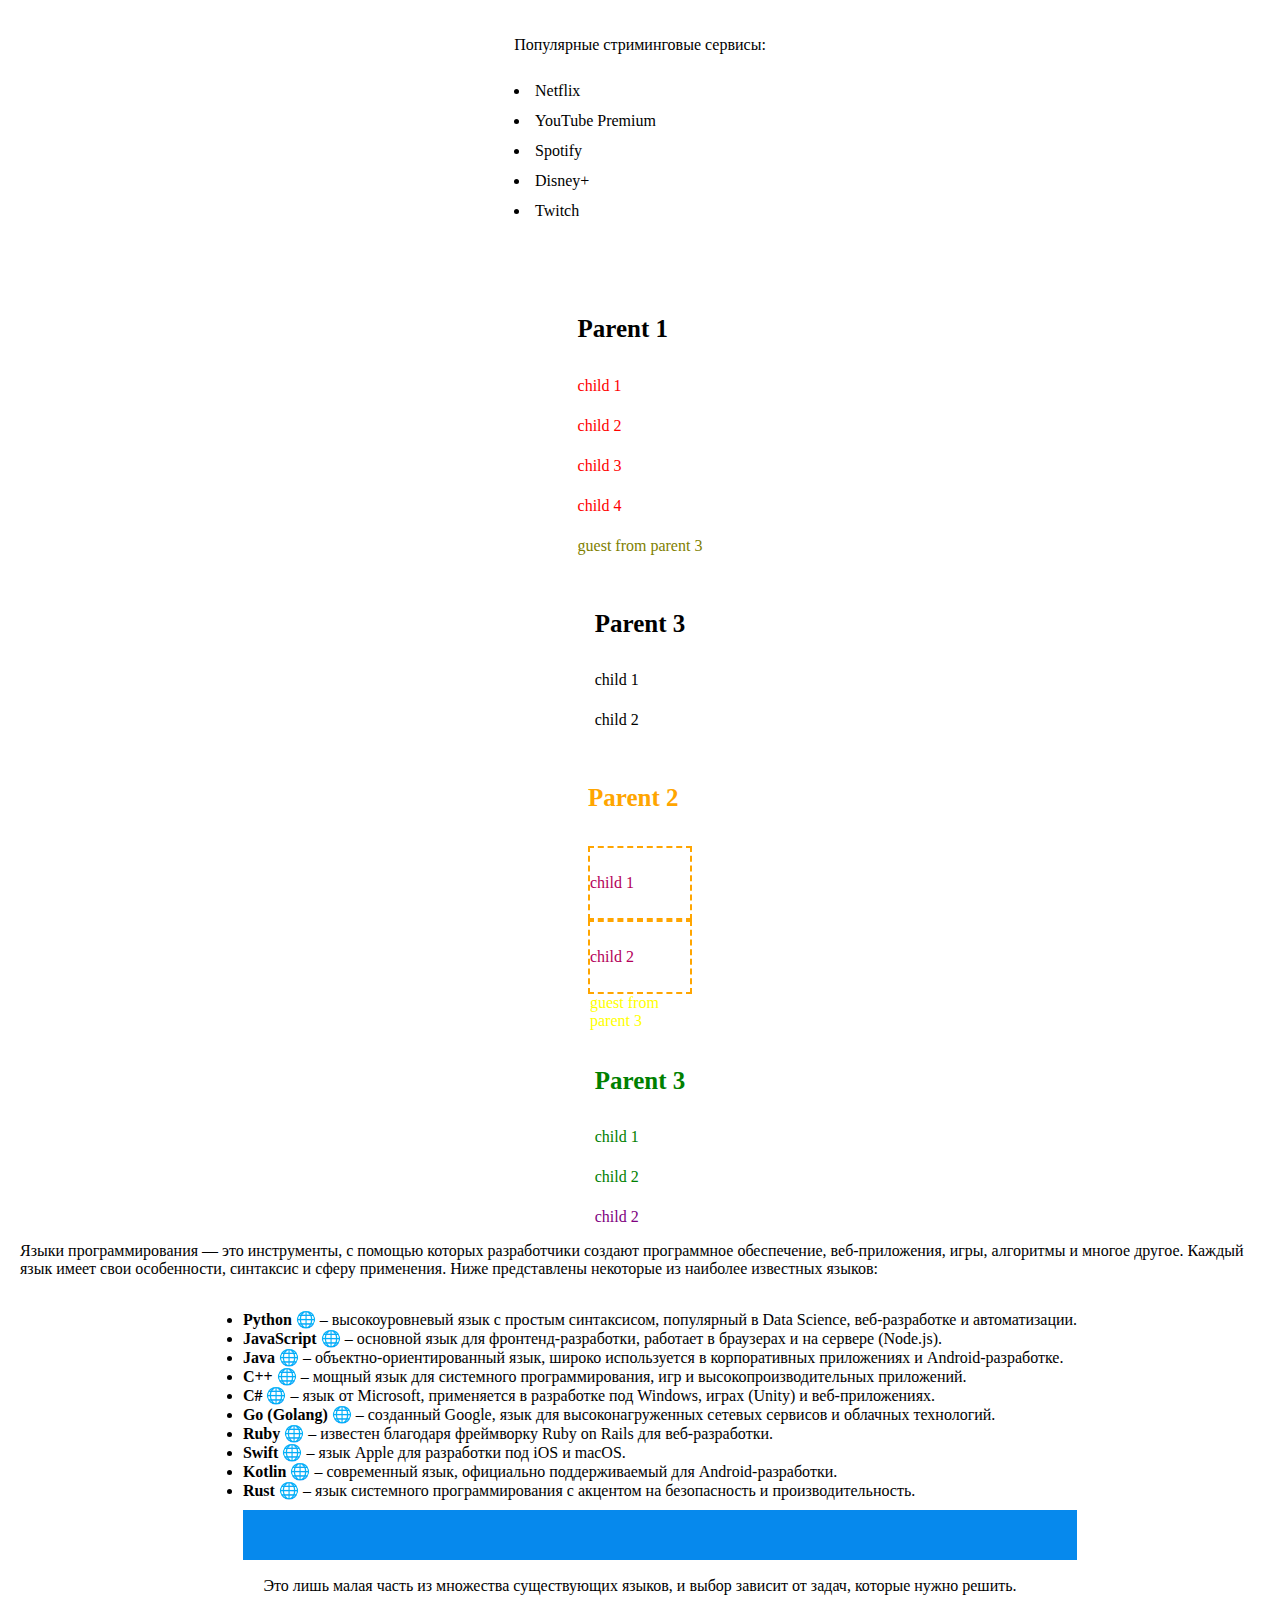
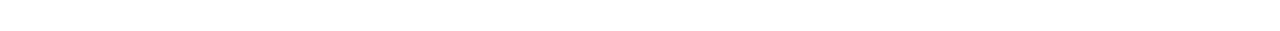
<file: index.html>
<!DOCTYPE html>
<html>
  <head>
    <meta charset="utf-8" />
    <title>lab2</title>
    <link href="styles/style.css" rel="stylesheet" type="text/css" />
  </head>
  <body class="page">
    <p>Популярные стриминговые сервисы:</p>
    <ul class="streaming-list">
      <li class="streaming-list__item streaming-list__item--hover">Netflix</li>
      <li class="streaming-list__item streaming-list__item--hover">
        YouTube Premium
      </li>
      <li class="streaming-list__item streaming-list__item--hover">Spotify</li>
      <li class="streaming-list__item streaming-list__item--hover">Disney+</li>
      <li class="streaming-list__item streaming-list__item--hover">Twitch</li>
    </ul>

    <div class="parent-1">
      <h4>Parent 1</h4>
      <div class="child">child 1</div>
      <div class="child">child 2</div>
      <div class="child">child 3</div>
      <div class="child">child 4</div>
      <div class="child guest__from-parent-3">guest from parent 3</div>
    </div>

    <div class="parent-3">
      <h4>Parent 3</h4>
      <div class="child">child 1</div>
      <div class="child">child 2</div>
    </div>

    <div class="parent-2">
      <h4>Parent 2</h4>
      <div class="child">child 1</div>
      <div class="child">child 2</div>
      <div class="child guest__from-parent-3">guest from parent 3</div>
    </div>

    <div class="parent-3">
      <h4>Parent 3</h4>
      <div class="child">child 1</div>
      <div class="child">child 2</div>
      <div class="child__guest">child 2</div>
    </div>

    <p>
      Языки программирования — это инструменты, с помощью которых разработчики
      создают программное обеспечение, веб-приложения, игры, алгоритмы и многое
      другое. Каждый язык имеет свои особенности, синтаксис и сферу применения.
      Ниже представлены некоторые из наиболее известных языков:
    </p>
    <ul class="programming-languages">
      <li>
        <a href="https://www.youtube.com/watch?v=71NWP1I7W4Y">Python</a> –
        высокоуровневый язык с простым синтаксисом, популярный в Data Science,
        веб-разработке и автоматизации.
      </li>
      <li>
        <a href="https://www.youtube.com/watch?v=71NWP1I7W4Y">JavaScript</a> –
        основной язык для фронтенд-разработки, работает в браузерах и на сервере
        (Node.js).
      </li>
      <li>
        <a href="https://www.youtube.com/watch?v=71NWP1I7W4Y">Java</a> –
        объектно-ориентированный язык, широко используется в корпоративных
        приложениях и Android-разработке.
      </li>
      <li>
        <a href="https://www.youtube.com/watch?v=71NWP1I7W4Y">C++</a> – мощный
        язык для системного программирования, игр и высокопроизводительных
        приложений.
      </li>
      <li>
        <a href="https://www.youtube.com/watch?v=71NWP1I7W4Y">C#</a> – язык от
        Microsoft, применяется в разработке под Windows, играх (Unity) и
        веб-приложениях.
      </li>
      <li>
        <a href="https://www.youtube.com/watch?v=71NWP1I7W4Y">Go (Golang)</a> –
        созданный Google, язык для высоконагруженных сетевых сервисов и облачных
        технологий.
      </li>
      <li>
        <a href="https://www.youtube.com/watch?v=71NWP1I7W4Y">Ruby</a> –
        известен благодаря фреймворку Ruby on Rails для веб-разработки.
      </li>
      <li>
        <a href="https://www.youtube.com/watch?v=71NWP1I7W4Y">Swift</a> – язык
        Apple для разработки под iOS и macOS.
      </li>
      <li>
        <a href="https://www.youtube.com/watch?v=71NWP1I7W4Y">Kotlin</a> –
        современный язык, официально поддерживаемый для Android-разработки.
      </li>
      <li>
        <a href="https://www.youtube.com/watch?v=71NWP1I7W4Y">Rust</a> – язык
        системного программирования с акцентом на безопасность и
        производительность.
      </li>
    </ul>
    <p>
      Это лишь малая часть из множества существующих языков, и выбор зависит от
      задач, которые нужно решить.
    </p>
  </body>
</html>
</file>
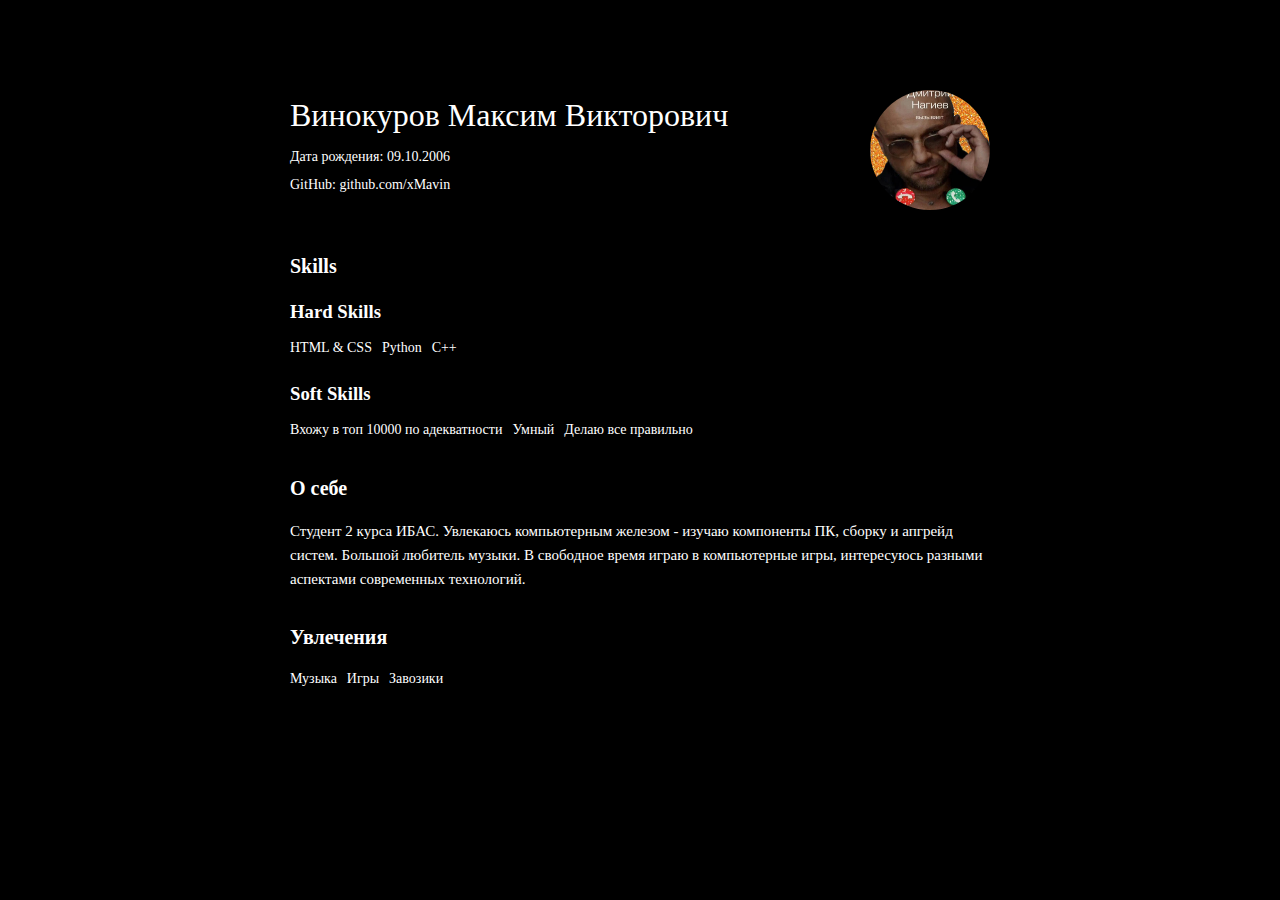
<file: lab3/index.html>
<!DOCTYPE html>
<html lang="ru">
  <head>
    <meta charset="UTF-8" />
    <title>lab3</title>
    <link rel="stylesheet" href="styles/style.css" />
  </head>
  <body>
    <div class="resume">
      <header class="resume__header">
        <div class="resume__info">
          <h1 class="resume__name">Винокуров Максим Викторович</h1>
          <div class="resume__contacts">
            <div class="resume__contact-item">Дата рождения: 09.10.2006</div>
            <div class="resume__contact-item">GitHub: github.com/xMavin</div>
          </div>
        </div>
        <img src="ava.jpg" class="resume__photo" />
      </header>

      <section class="resume__section">
        <h2 class="resume__section-title">Skills</h2>

        <div class="resume__item">
          <h3 class="resume__item-title">Hard Skills</h3>
          <div class="resume__skills">
            <span class="resume__skill">HTML & CSS</span>
            <span class="resume__skill">Python</span>
            <span class="resume__skill">C++</span>
          </div>
        </div>

        <div class="resume__item">
          <h3 class="resume__item-title">Soft Skills</h3>
          <div class="resume__skills">
            <span class="resume__skill">Вхожу в топ 10000 по адекватности</span>
            <span class="resume__skill">Умный</span>
            <span class="resume__skill">Делаю все правильно</span>
          </div>
        </div>
      </section>

      <section class="resume__section">
        <h2 class="resume__section-title">О себе</h2>
        <p class="resume__item-description">
          Студент 2 курса ИБАС. Увлекаюсь компьютерным железом - изучаю
          компоненты ПК, сборку и апгрейд систем. Большой любитель музыки. В
          свободное время играю в компьютерные игры, интересуюсь разными
          аспектами современных технологий.
        </p>
      </section>

      <section class="resume__section">
        <h2 class="resume__section-title">Увлечения</h2>
        <div class="resume__skills">
          <span class="resume__skill">Музыка</span>
          <span class="resume__skill">Игры</span>
          <span class="resume__skill">Завозики</span>
        </div>
      </section>
    </div>
  </body>
</html>
</file>
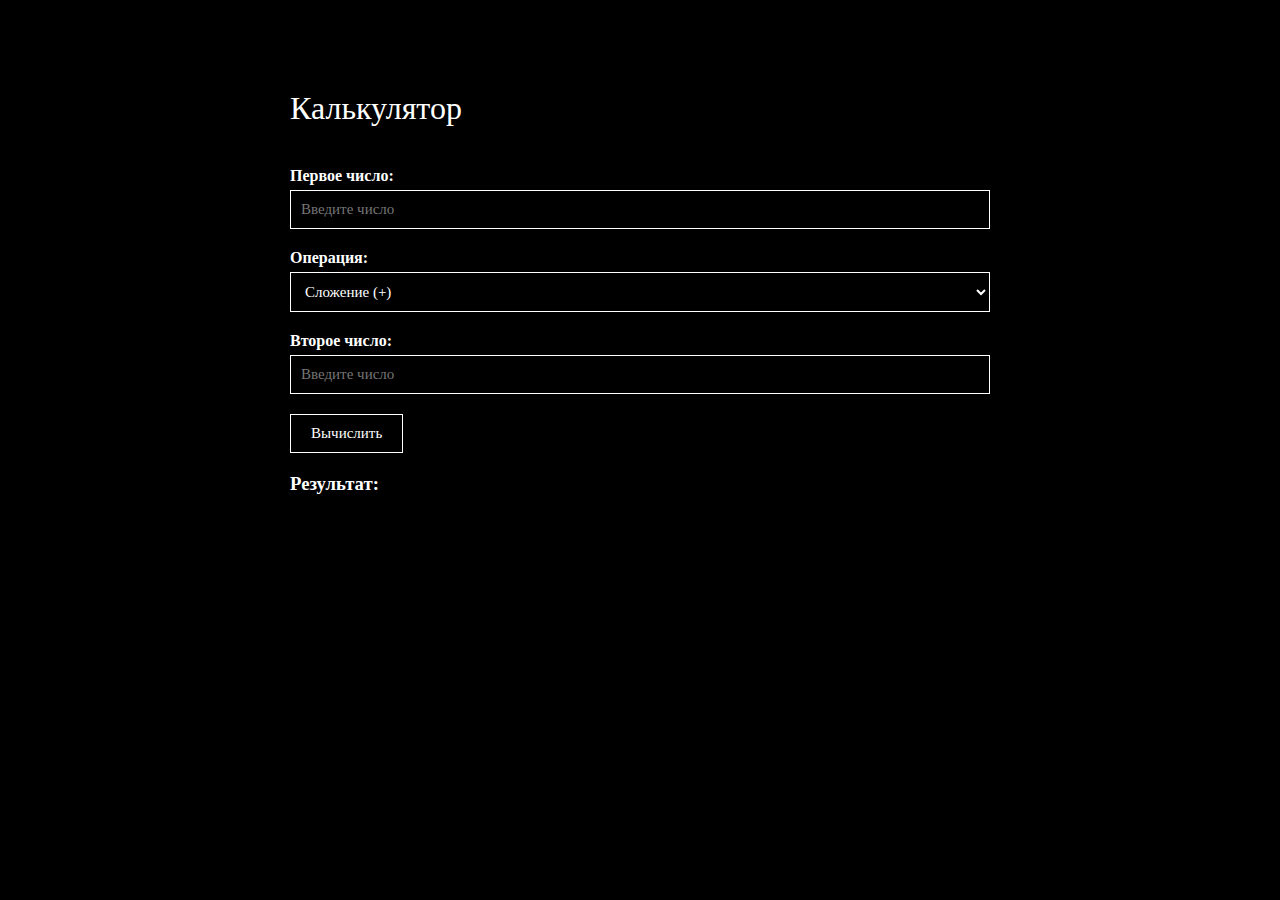
<file: lab4/calculator.html>
<!DOCTYPE html>
<html lang="ru" class="calculator-page">
  <head>
    <meta charset="UTF-8" />
    <meta name="viewport" content="width=device-width, initial-scale=1.0" />
    <title>Калькулятор</title>
    <link rel="stylesheet" href="styles/calculator.css" />
  </head>
  <body class="calculator-page__body">
    <div class="calculator-container">
      <header class="calculator-container__header">
        <h1 class="calculator-container__title">Калькулятор</h1>
      </header>

      <main class="calculator-main">
        <div class="calculator">
          <div class="calculator__field">
            <label for="num1" class="calculator__label">Первое число:</label>
            <input
              type="number"
              id="num1"
              class="calculator__input"
              placeholder="Введите число"
            />
          </div>

          <div class="calculator__field">
            <label for="operation" class="calculator__label">Операция:</label>
            <select id="operation" class="calculator__select">
              <option value="+">Сложение (+)</option>
              <option value="-">Вычитание (-)</option>
              <option value="*">Умножение (×)</option>
              <option value="/">Деление (÷)</option>
            </select>
          </div>

          <div class="calculator__field">
            <label for="num2" class="calculator__label">Второе число:</label>
            <input
              type="number"
              id="num2"
              class="calculator__input"
              placeholder="Введите число"
            />
          </div>

          <button id="calculate-btn" class="calculator__button">
            Вычислить
          </button>

          <div class="calculator-result">
            <h3 class="calculator-result__title">Результат:</h3>
            <div id="result" class="calculator-result__display"></div>
            <div id="error" class="calculator-result__message"></div>
          </div>
        </div>
      </main>
    </div>

    <script src="calculator.js"></script>
  </body>
</html>
</file>
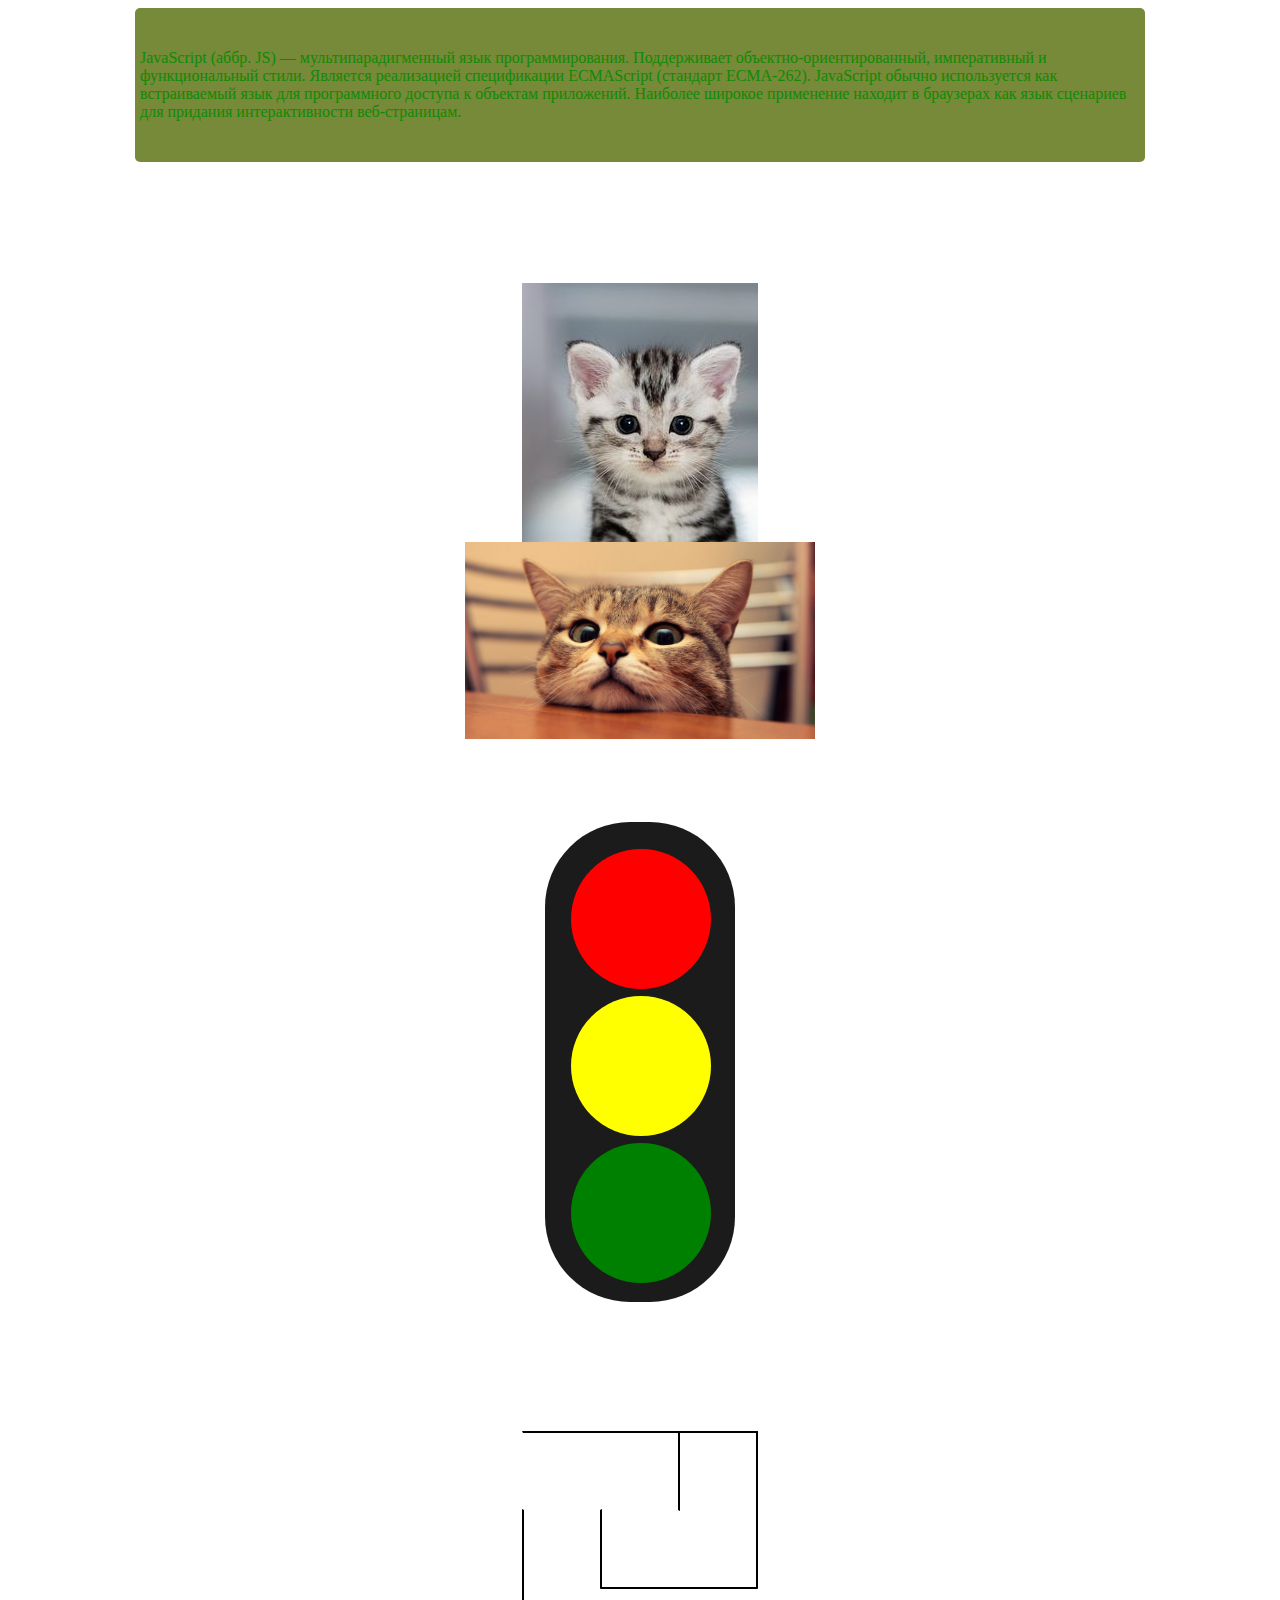
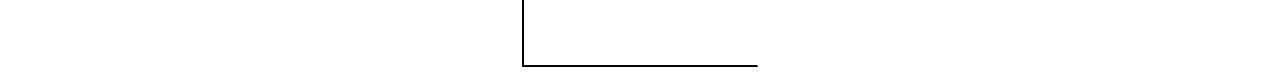
<file: lab4/lab1.html>
<!DOCTYPE html>
<html>
  <head>
    <meta charset="UTF-8" />
    <title>lab1</title>
    <link href="styles/lab1.css" rel="stylesheet" type="text/css" />
  </head>
  <body>
    <div class="text">
      <p>
        JavaScript (аббр. JS) — мультипарадигменный язык программирования.
        Поддерживает объектно-ориентированный, императивный и функциональный
        стили. Является реализацией спецификации ECMAScript (стандарт ECMA-262).
        JavaScript обычно используется как встраиваемый язык для программного
        доступа к объектам приложений. Наиболее широкое применение находит в
        браузерах как язык сценариев для придания интерактивности веб-страницам.
      </p>
    </div>
    <div class="images">
      <img src="images/image1.jpg" class="images__overlay" />
      <img src="images/image2.jpg" class="images__back" />
    </div>

    <div class="trafflights">
      <div class="trafflights__light trafflights__light-red"></div>
      <div class="trafflights__light trafflights__light-yellow"></div>
      <div class="trafflights__light trafflights__light-green"></div>
    </div>

    <div class="labyrinth">
      <div class="labyrinth__row">
        <div class="labyrinth__cell labyrinth__cell-top"></div>
        <div
          class="labyrinth__cell labyrinth__cell-top labyrinth__cell-right"
        ></div>
        <div
          class="labyrinth__cell labyrinth__cell-top labyrinth__cell-right"
        ></div>
      </div>

      <div class="labyrinth__row">
        <div
          class="labyrinth__cell labyrinth__cell-left labyrinth__cell-right"
        ></div>
        <div class="labyrinth__cell labyrinth__cell-bottom"></div>
        <div class="labyrinth__cell labyrinth__cell-right"></div>
      </div>

      <div class="labyrinth__row">
        <div
          class="labyrinth__cell labyrinth__cell-left labyrinth__cell-bottom"
        ></div>
        <div class="labyrinth__cell labyrinth__cell-bottom"></div>
        <div
          class="labyrinth__cell labyrinth__cell-bottom labyrinth__cell-top"
        ></div>
      </div>
    </div>
  </body>
</html>
</file>
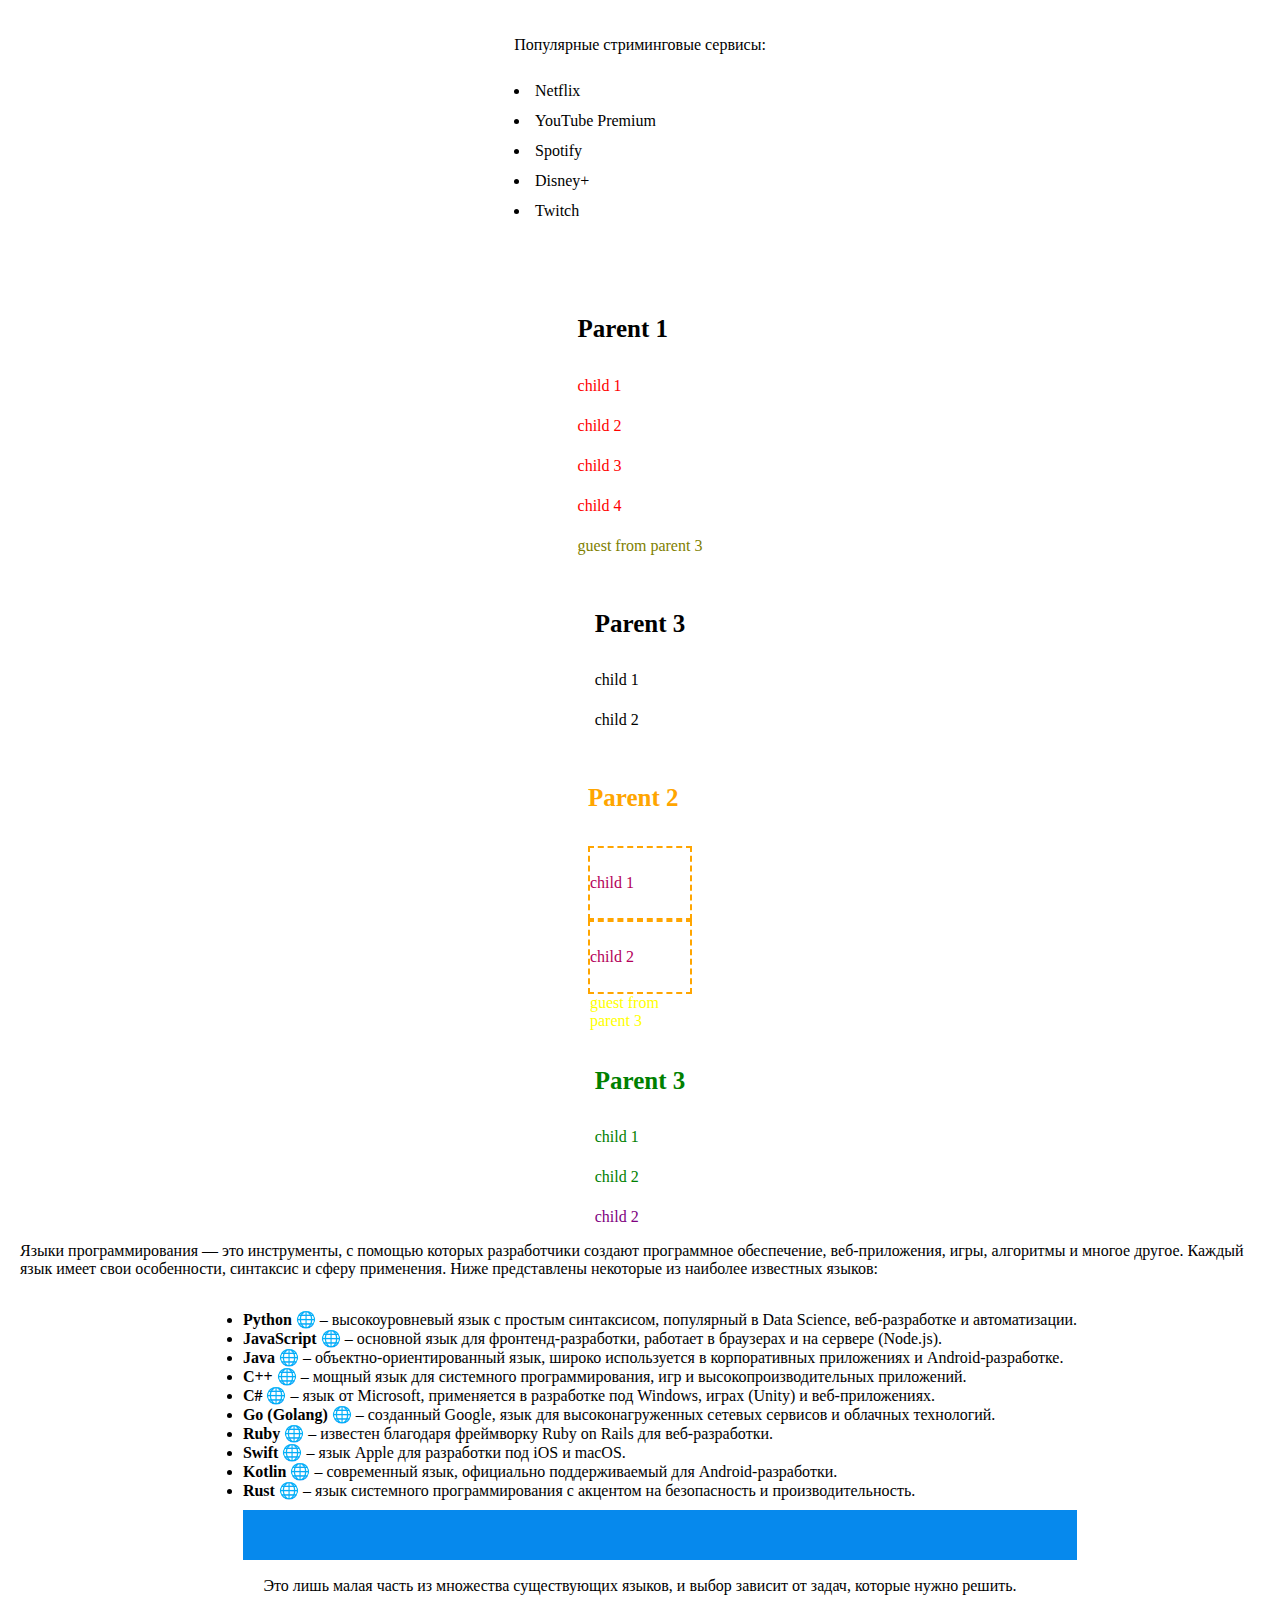
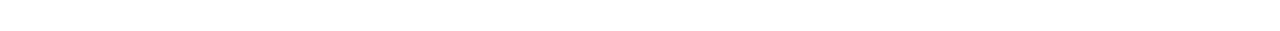
<file: lab4/lab2.html>
<!DOCTYPE html>
<html>
  <head>
    <meta charset="utf-8" />
    <title>lab2</title>
    <link href="styles/lab2.css" rel="stylesheet" type="text/css" />
  </head>
  <body class="page">
    <p>Популярные стриминговые сервисы:</p>
    <ul class="streaming-list">
      <li class="streaming-list__item streaming-list__item--hover">Netflix</li>
      <li class="streaming-list__item streaming-list__item--hover">
        YouTube Premium
      </li>
      <li class="streaming-list__item streaming-list__item--hover">Spotify</li>
      <li class="streaming-list__item streaming-list__item--hover">Disney+</li>
      <li class="streaming-list__item streaming-list__item--hover">Twitch</li>
    </ul>

    <div class="parent-1">
      <h4>Parent 1</h4>
      <div class="child">child 1</div>
      <div class="child">child 2</div>
      <div class="child">child 3</div>
      <div class="child">child 4</div>
      <div class="child guest__from-parent-3">guest from parent 3</div>
    </div>

    <div class="parent-3">
      <h4>Parent 3</h4>
      <div class="child">child 1</div>
      <div class="child">child 2</div>
    </div>

    <div class="parent-2">
      <h4>Parent 2</h4>
      <div class="child">child 1</div>
      <div class="child">child 2</div>
      <div class="child guest__from-parent-3">guest from parent 3</div>
    </div>

    <div class="parent-3">
      <h4>Parent 3</h4>
      <div class="child">child 1</div>
      <div class="child">child 2</div>
      <div class="child__guest">child 2</div>
    </div>

    <p>
      Языки программирования — это инструменты, с помощью которых разработчики
      создают программное обеспечение, веб-приложения, игры, алгоритмы и многое
      другое. Каждый язык имеет свои особенности, синтаксис и сферу применения.
      Ниже представлены некоторые из наиболее известных языков:
    </p>
    <ul class="programming-languages">
      <li>
        <a href="https://www.youtube.com/watch?v=71NWP1I7W4Y">Python</a> –
        высокоуровневый язык с простым синтаксисом, популярный в Data Science,
        веб-разработке и автоматизации.
      </li>
      <li>
        <a href="https://www.youtube.com/watch?v=71NWP1I7W4Y">JavaScript</a> –
        основной язык для фронтенд-разработки, работает в браузерах и на сервере
        (Node.js).
      </li>
      <li>
        <a href="https://www.youtube.com/watch?v=71NWP1I7W4Y">Java</a> –
        объектно-ориентированный язык, широко используется в корпоративных
        приложениях и Android-разработке.
      </li>
      <li>
        <a href="https://www.youtube.com/watch?v=71NWP1I7W4Y">C++</a> – мощный
        язык для системного программирования, игр и высокопроизводительных
        приложений.
      </li>
      <li>
        <a href="https://www.youtube.com/watch?v=71NWP1I7W4Y">C#</a> – язык от
        Microsoft, применяется в разработке под Windows, играх (Unity) и
        веб-приложениях.
      </li>
      <li>
        <a href="https://www.youtube.com/watch?v=71NWP1I7W4Y">Go (Golang)</a> –
        созданный Google, язык для высоконагруженных сетевых сервисов и облачных
        технологий.
      </li>
      <li>
        <a href="https://www.youtube.com/watch?v=71NWP1I7W4Y">Ruby</a> –
        известен благодаря фреймворку Ruby on Rails для веб-разработки.
      </li>
      <li>
        <a href="https://www.youtube.com/watch?v=71NWP1I7W4Y">Swift</a> – язык
        Apple для разработки под iOS и macOS.
      </li>
      <li>
        <a href="https://www.youtube.com/watch?v=71NWP1I7W4Y">Kotlin</a> –
        современный язык, официально поддерживаемый для Android-разработки.
      </li>
      <li>
        <a href="https://www.youtube.com/watch?v=71NWP1I7W4Y">Rust</a> – язык
        системного программирования с акцентом на безопасность и
        производительность.
      </li>
    </ul>
    <p>
      Это лишь малая часть из множества существующих языков, и выбор зависит от
      задач, которые нужно решить.
    </p>
  </body>
</html>
</file>
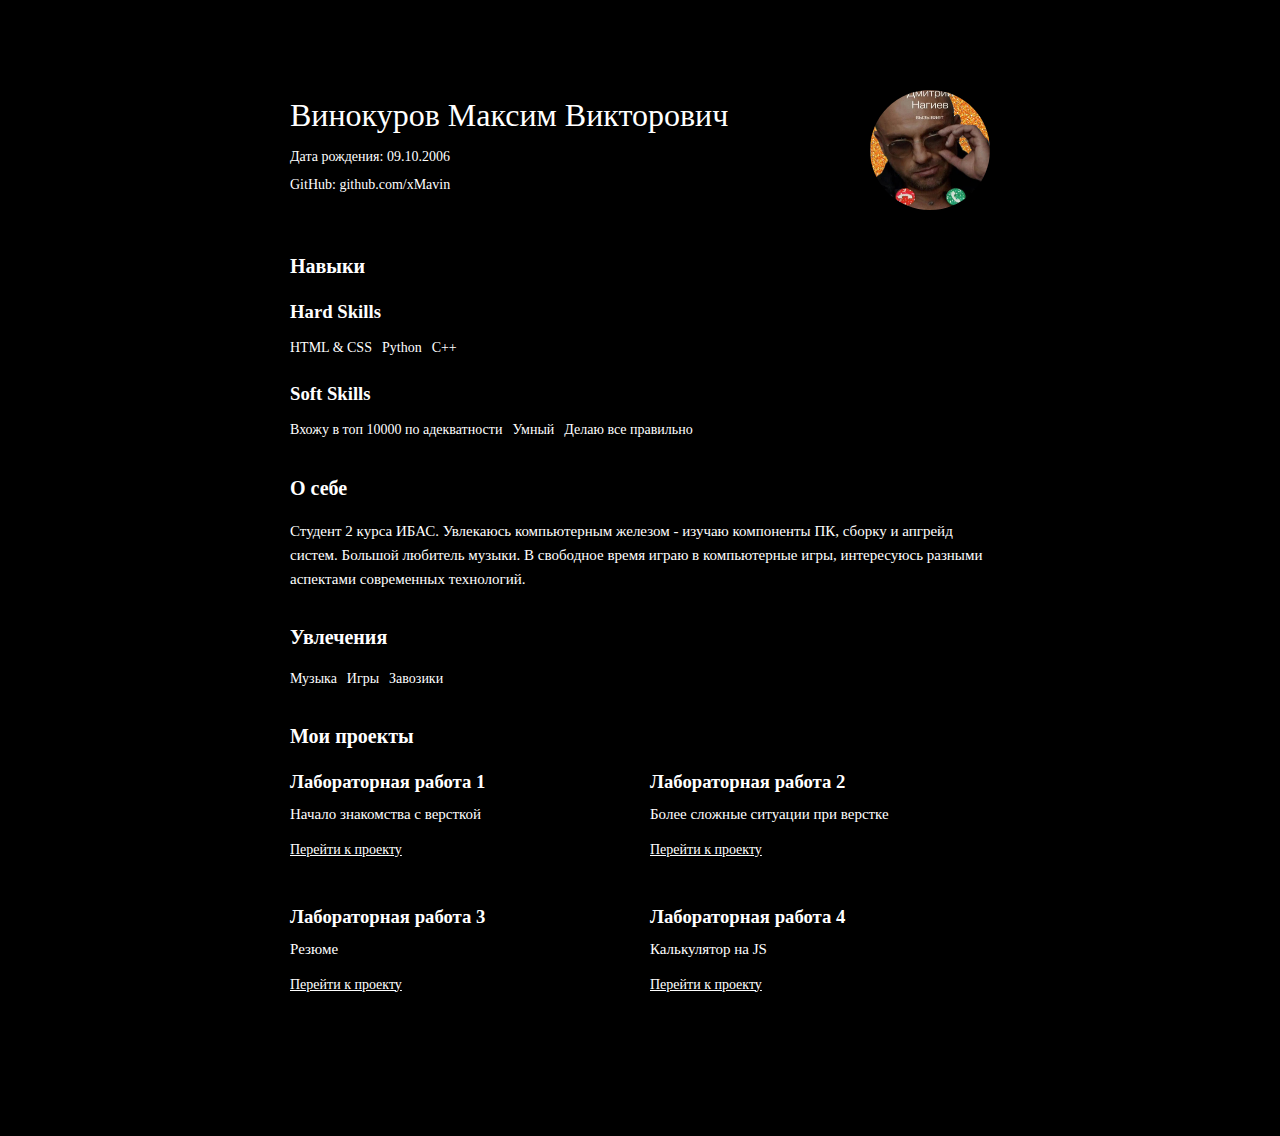
<file: lab4/resume.html>
<!DOCTYPE html>
<html lang="ru" class="page">
  <head>
    <meta charset="UTF-8" />
    <meta name="viewport" content="width=device-width, initial-scale=1.0" />
    <title>Винокуров Максим - Резюме</title>
    <link rel="stylesheet" href="styles/resume.css" />
  </head>
  <body class="page__body">
    <div class="resume">
      <header class="resume__header">
        <div class="resume__info">
          <h1 class="resume__name">Винокуров Максим Викторович</h1>
          <div class="resume__contacts">
            <div class="resume__contact-item">Дата рождения: 09.10.2006</div>
            <div class="resume__contact-item">GitHub: github.com/xMavin</div>
          </div>
        </div>
        <img src="images/ava.jpg" class="resume__photo" />
      </header>

      <section class="resume__section">
        <h2 class="resume__section-title">Навыки</h2>

        <div class="resume__item">
          <h3 class="resume__item-title">Hard Skills</h3>
          <div class="resume__skills">
            <span class="resume__skill">HTML & CSS</span>
            <span class="resume__skill">Python</span>
            <span class="resume__skill">C++</span>
          </div>
        </div>

        <div class="resume__item">
          <h3 class="resume__item-title">Soft Skills</h3>
          <div class="resume__skills">
            <span class="resume__skill">Вхожу в топ 10000 по адекватности</span>
            <span class="resume__skill">Умный</span>
            <span class="resume__skill">Делаю все правильно</span>
          </div>
        </div>
      </section>

      <section class="resume__section">
        <h2 class="resume__section-title">О себе</h2>
        <p class="resume__item-description">
          Студент 2 курса ИБАС. Увлекаюсь компьютерным железом - изучаю
          компоненты ПК, сборку и апгрейд систем. Большой любитель музыки. В
          свободное время играю в компьютерные игры, интересуюсь разными
          аспектами современных технологий.
        </p>
      </section>

      <section class="resume__section">
        <h2 class="resume__section-title">Увлечения</h2>
        <div class="resume__skills">
          <span class="resume__skill">Музыка</span>
          <span class="resume__skill">Игры</span>
          <span class="resume__skill">Завозики</span>
        </div>
      </section>

      <section class="resume__section">
        <h2 class="resume__section-title">Мои проекты</h2>
        <div class="projects">
          <div class="projects__list">
            <div class="projects__item">
              <h3 class="projects__title">Лабораторная работа 1</h3>
              <p class="projects__description">Начало знакомства с версткой</p>
              <a href="lab1.html" class="projects__link">Перейти к проекту</a>
            </div>

            <div class="projects__item">
              <h3 class="projects__title">Лабораторная работа 2</h3>
              <p class="projects__description">
                Более сложные ситуации при верстке
              </p>
              <a href="lab2.html" class="projects__link">Перейти к проекту</a>
            </div>

            <div class="projects__item">
              <h3 class="projects__title">Лабораторная работа 3</h3>
              <p class="projects__description">Резюме</p>
              <a href="resume.html" class="projects__link">Перейти к проекту</a>
            </div>

            <div class="projects__item">
              <h3 class="projects__title">Лабораторная работа 4</h3>
              <p class="projects__description">Калькулятор на JS</p>
              <a href="calculator.html" class="projects__link"
                >Перейти к проекту</a
              >
            </div>
          </div>
        </div>
      </section>
    </div>
  </body>
</html>
</file>
<file: styles/style.css>
.page {
    display: flex;
    flex-direction: column;
    align-items: center;
    min-height: 100vh;
    margin: 0;
    padding: 20px;
    box-sizing: border-box;
}

.streaming-list {
    text-align: left;
    margin: 0 0 50px 180px;
    padding: 0;
    width: 100%;
    max-width: 400px;
}

.streaming-list__item {
    margin: 12px 0;
    padding-left: 5px;
}

.streaming-list__item--hover:hover {
    transition: color 0.3s ease;
    color: rgba(255, 0, 0);
}

.child {
    height: 40px;
}

.parent-1 .child {
  color: red;
}


.parent-2 {
  color: orange;
}

.parent-2 .child {
  color: #b4005a;
  border: 2px dashed orange;
  line-height: 70px;
  height: 70px;
  width: 100px;
  text-align: left;
  margin: 0 auto;
}

.parent-3 .child__guest {
  color: purple;
}

.parent-2~.parent-3,
.parent-2~.parent-3 .child {
  color: green;
  margin: 0 auto;
}

.parent-1 h4,
.parent-2 h4,
.parent-3 h4 {
    font-size: 25px;
}

.programming-languages a {
    font-weight: bold;
    text-decoration: none;
    color: inherit;
}

.programming-languages a::after {
    content: " 🌐";
    font-weight: normal;
}

.programming-languages a:hover {
    text-decoration: underline;
}
.programming-languages::after {
    content: "";
  display: block;
  background-image: url("https://ssau.ru/i/logo/logo-white-ru.svg");
  background-position: center;
  background-size: 90px;
  background-repeat: no-repeat;
  background-color: #0689ed;
  padding: 25px;
  margin-top: 10px;
  margin-bottom: -15px;
}

.parent-1 .guest__from-parent-3 {
    color: olive;
}

.parent-2 .guest__from-parent-3 {
    color: yellow !important;
    height: 40px !important;
    line-height: normal !important;
    border: none !important;

}
</file>
<file: lab3/styles/style.css>
* {
    margin: 0;
    padding: 0;
    box-sizing: border-box;
    font-family: 'Segoe UI';
}

body {
    background-color: black;
    color: #ffffff;
    line-height: 1.6;
    padding: 40px 20px;
}

.resume {
    max-width: 800px;
    margin: 0 auto;
    background: black;
    padding: 50px;
   
}

.resume__header {
    display: flex;
    justify-content: space-between;
    align-items: flex-start;
    margin-bottom: 40px;
}

.resume__info {
    flex: 1;
}

.resume__name {
    font-size: 32px;
    font-weight: 400;
    margin-bottom: 5px;
    color: white;
}

.resume__contacts {
    font-size: 14px;
    color: white;
}

.resume__contact-item {
    margin-bottom: 5px;
}

.resume__photo {
    width: 120px;
    height: 120px;
    border-radius: 50%;
    object-fit: cover;
}

.resume__section {
    margin-bottom: 30px;
}

.resume__section-title {
    font-size: 20px;
    font-weight: 600;
    margin-bottom: 15px;
    color: white;
}

.resume__item {
    margin-bottom: 20px;
}

.resume__item-title {
    font-weight: 600;
    color: white;
}

.resume__item-description {
    color: white;
    font-size: 15px;
}

.resume__skills {
    display: flex;
    flex-wrap: wrap;
    gap: 10px;
    margin-top: 10px;
}

.resume__skill {
    color: white;
    font-size: 14px;
}
</file>
<file: lab4/styles/calculator.css>
* {
    margin: 0;
    padding: 0;
    box-sizing: border-box;
    font-family: 'Segoe UI';
}

.calculator-page__body {
    background-color: black;
    color: white;
    min-height: 100vh;
    padding: 40px 20px;
}

.calculator-container {
    max-width: 800px;
    margin: 0 auto;
    padding: 50px;
    background: black;
}

.calculator-container__header {
    margin-bottom: 40px;
}

.calculator-container__title {
    font-size: 2rem;
    font-weight: 400;
    margin-bottom: 5px;
    color: white;
}

.calculator {
    margin-bottom: 30px;
}

.calculator__field {
    margin-bottom: 20px;
}

.calculator__label {
    font-weight: 600;
    color: white;
    margin-bottom: 5px;
    display: block;
}

.calculator__input,
.calculator__select {
    width: 100%;
    padding: 10px;
    background: black;
    color: white;
    border: 1px solid white;
    font-size: 0.9375rem;
}

.calculator__button {
    padding: 10px 20px;
    background: black;
    color: white;
    border: 1px solid white;
    font-size: 0.9375rem;
    cursor: pointer;
}

.calculator__button:hover {
    background: white;
    color: black;
}

.calculator-result {
    margin-top: 20px;
}

.calculator-result__title {
    font-weight: 600;
    color: white;
    margin-bottom: 10px;
}

.calculator-result__display {
    color: white;
    font-size: 1.25rem;
    min-height: 30px;
}

.calculator-result__message {
    color: white;
    font-size: 0.9375rem;
    min-height: 20px;
}

@media (max-width: 768px) {
    .calculator-page__body {
        padding: 20px 15px;
    }
    
    .calculator-container {
        padding: 25px;
    }
}
</file>
<file: lab4/styles/lab1.css>
.text {
  color: #118905;
  background-color: #768a3a;
  text-align: left;
  padding: 25px 5px;
  border-radius: 5px;
  max-width: 1000px;
  margin: 0 auto;
}

.images {
  position: relative;
  display: flex;
  align-items: center;
  justify-content: center;
  height: 400px;
  margin-top: 130px;
  margin-bottom: 130px;
}
.images__overlay {
  max-width: 350px;
  position: absolute;
  top: 250px;
  z-index: 2;
}
.images__back {
  z-index: 1;
}

.trafflights {
  margin-top: 250px;
  margin: 0 auto;
  background-color: #1b1b1b;
  border-radius: 85px;
  width: 150px;
  height: 440px;
  padding: 20px;
}
.trafflights__light {
  width: 40px;
  height: 40px;
  padding: 50px;
  border-radius: 100px;
  margin: 7px 6px;
}

.trafflights__light-red {
  background: red;
}
.trafflights__light-yellow {
  background: yellow;
}

.trafflights__light-green {
  background: green;
}

.labyrinth {
  display: flex;
  flex-direction: column;
  align-items: center;
  justify-content: center;
  margin-top: 130px;
}

.labyrinth__row {
  display: flex;
  margin: 0;
  padding: 0;
}

.labyrinth__cell {
  width: 80px;
  height: 80px;
  display: flex;
  border: 1px solid transparent;
  margin: -1px;
  box-sizing: border-box;
}

.labyrinth__cell-left {
  border-left: 2px solid black;
}

.labyrinth__cell-right {
  border-right: 2px solid black;
}

.labyrinth__cell-top {
  border-top: 2px solid black;
}

.labyrinth__cell-bottom {
  border-bottom: 2px solid black;
}
</file>
<file: lab4/styles/lab2.css>
.page {
    display: flex;
    flex-direction: column;
    align-items: center;
    min-height: 100vh;
    margin: 0;
    padding: 20px;
    box-sizing: border-box;
}

.streaming-list {
    text-align: left;
    margin: 0 0 50px 180px;
    padding: 0;
    width: 100%;
    max-width: 400px;
}

.streaming-list__item {
    margin: 12px 0;
    padding-left: 5px;
}

.streaming-list__item--hover:hover {
    transition: color 0.3s ease;
    color: rgba(255, 0, 0);
}

.child {
    height: 40px;
}

.parent-1 .child {
  color: red;
}


.parent-2 {
  color: orange;
}

.parent-2 .child {
  color: #b4005a;
  border: 2px dashed orange;
  line-height: 70px;
  height: 70px;
  width: 100px;
  text-align: left;
  margin: 0 auto;
}

.parent-3 .child__guest {
  color: purple;
}

.parent-2~.parent-3,
.parent-2~.parent-3 .child {
  color: green;
  margin: 0 auto;
}

.parent-1 h4,
.parent-2 h4,
.parent-3 h4 {
    font-size: 25px;
}

.programming-languages a {
    font-weight: bold;
    text-decoration: none;
    color: inherit;
}

.programming-languages a::after {
    content: " 🌐";
    font-weight: normal;
}

.programming-languages a:hover {
    text-decoration: underline;
}
.programming-languages::after {
    content: "";
  display: block;
  background-image: url("https://ssau.ru/i/logo/logo-white-ru.svg");
  background-position: center;
  background-size: 90px;
  background-repeat: no-repeat;
  background-color: #0689ed;
  padding: 25px;
  margin-top: 10px;
  margin-bottom: -15px;
}

.parent-1 .guest__from-parent-3 {
    color: olive;
}

.parent-2 .guest__from-parent-3 {
    color: yellow !important;
    height: 40px !important;
    line-height: normal !important;
    border: none !important;

}
</file>
<file: lab4/styles/resume.css>
* {
    margin: 0;
    padding: 0;
    box-sizing: border-box;
    font-family: 'Segoe UI';
}

body {
    background-color: black;
    color: #ffffff;
    line-height: 1.6;
    padding: 40px 20px;
}

.resume {
    max-width: 800px;
    margin: 0 auto;
    background: black;
    padding: 50px;
   
}

.resume__header {
    display: flex;
    justify-content: space-between;
    align-items: flex-start;
    margin-bottom: 40px;
}

.resume__info {
    flex: 1;
}

.resume__name {
    font-size: 2rem;
    font-weight: 400;
    margin-bottom: 5px;
    color: white;
}

.resume__contacts {
    font-size: 0.875rem;
    color: white;
}

.resume__contact-item {
    margin-bottom: 5px;
}

.resume__photo {
    width: 120px;
    height: 120px;
    max-width: 25vw;
    max-height: 25vw;
    border-radius: 50%;
    object-fit: cover;
}

.resume__section {
    margin-bottom: 30px;
}

.resume__section-title {
    font-size: 1.25rem;
    font-weight: 600;
    margin-bottom: 15px;
    color: white;
}

.resume__item {
    margin-bottom: 20px;
}

.resume__item-title {
    font-weight: 600;
    color: white;
}

.resume__item-description {
    color: white;
    font-size: 0.9375rem;
}

.resume__skills {
    display: flex;
    flex-wrap: wrap;
    gap: 10px;
    margin-top: 10px;
}

.resume__skill {
    color: white;
    font-size: 0.875rem;
}


.projects {
    margin-top: 10px;
}

.projects__list {
    display: grid;
    grid-template-columns: 1fr;
    gap: 20px;
    margin-top: 10px;
}

.projects__item {
    margin-bottom: 20px;
}

.projects__title {
    font-weight: 600;
    color: white;
    margin-bottom: 5px;
}

.projects__description {
    color: white;
    font-size: 0.9375rem;
    margin-bottom: 10px;
}

.projects__link {
    color: white;
    font-size: 0.875rem;
    text-decoration: underline;
}

.projects__link:hover {
    text-decoration: none;
}


@media (max-width: 768px) {
    body {
        padding: 20px 15px;
    }
    
    .resume {
        padding: 25px;
    }
    
    .resume__header {
        flex-direction: column;
        align-items: center;
        text-align: center;
    }
    
    .resume__photo {
        order: -1;
        margin-bottom: 20px;
    }
    
    .projects__list {
        grid-template-columns: 1fr;
    }
}

@media (min-width: 769px) {
    .projects__list {
        grid-template-columns: repeat(2, 1fr);
    }
}
</file>
